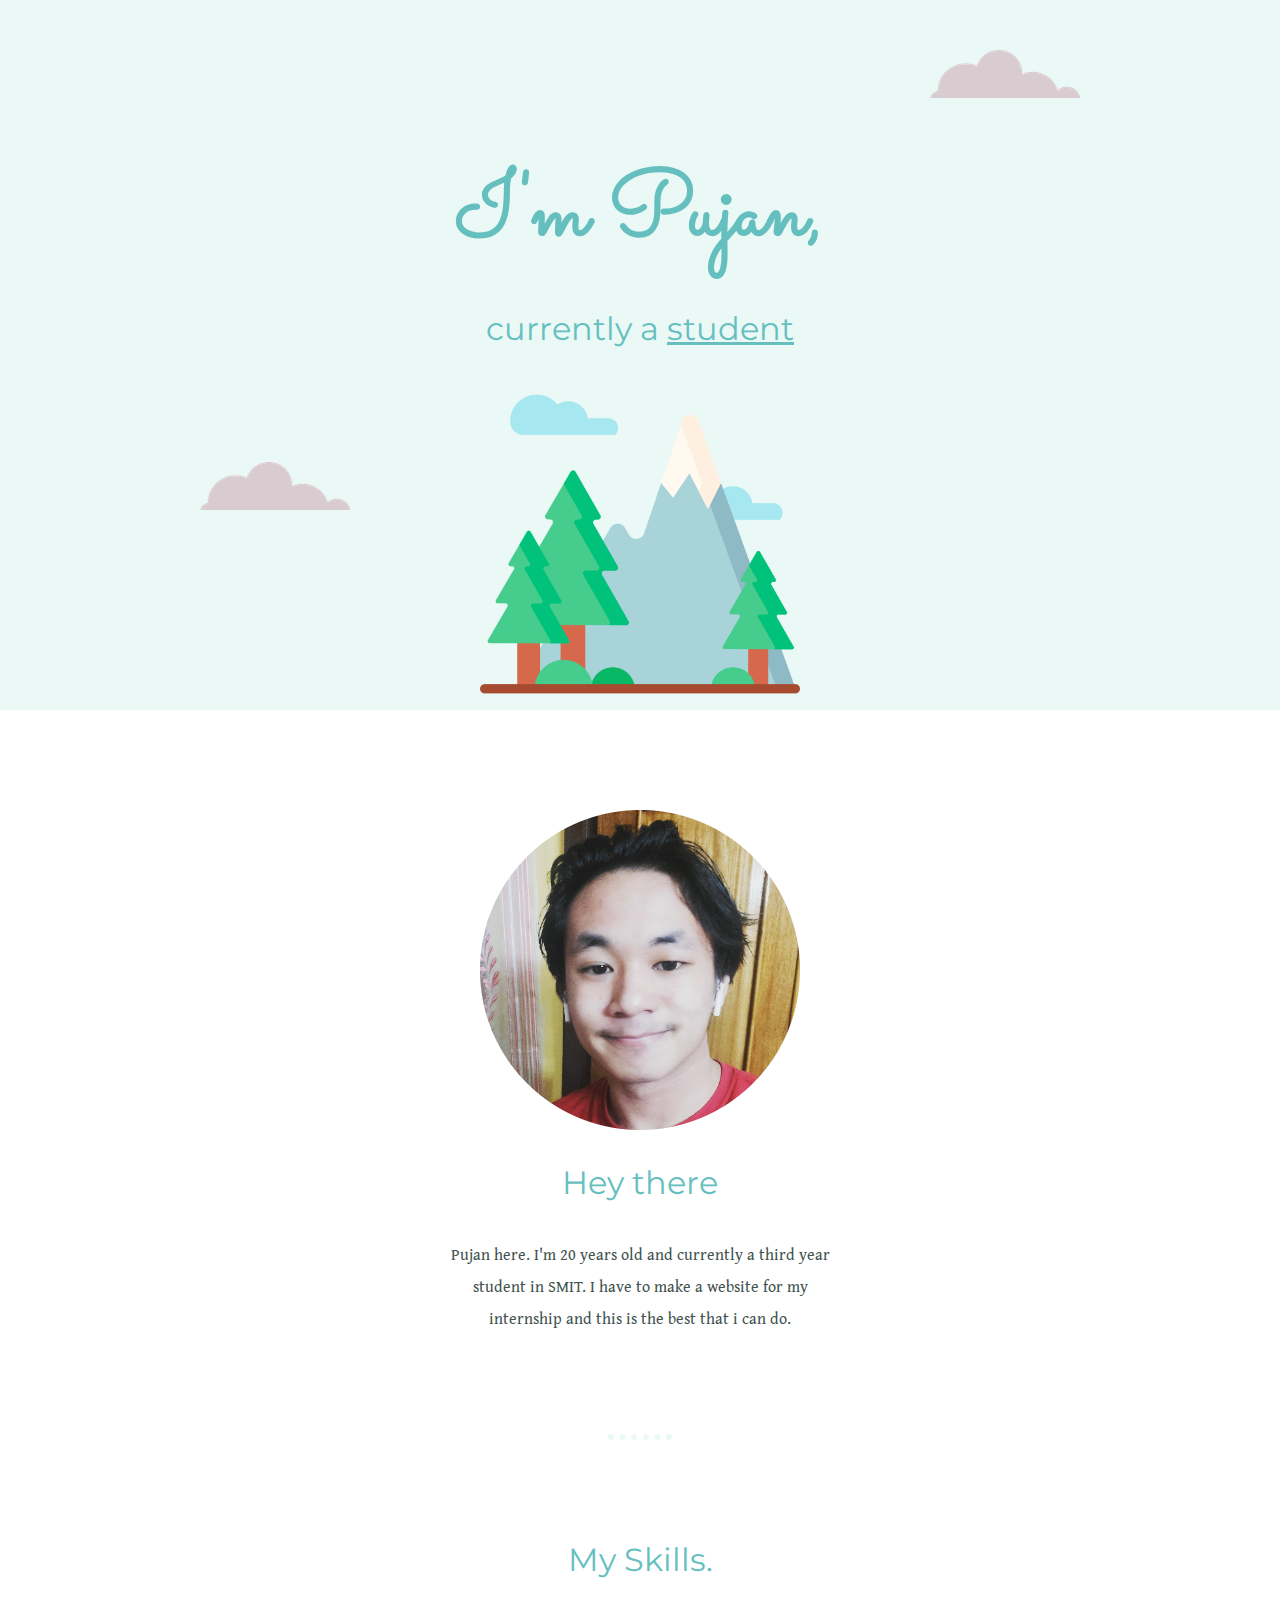
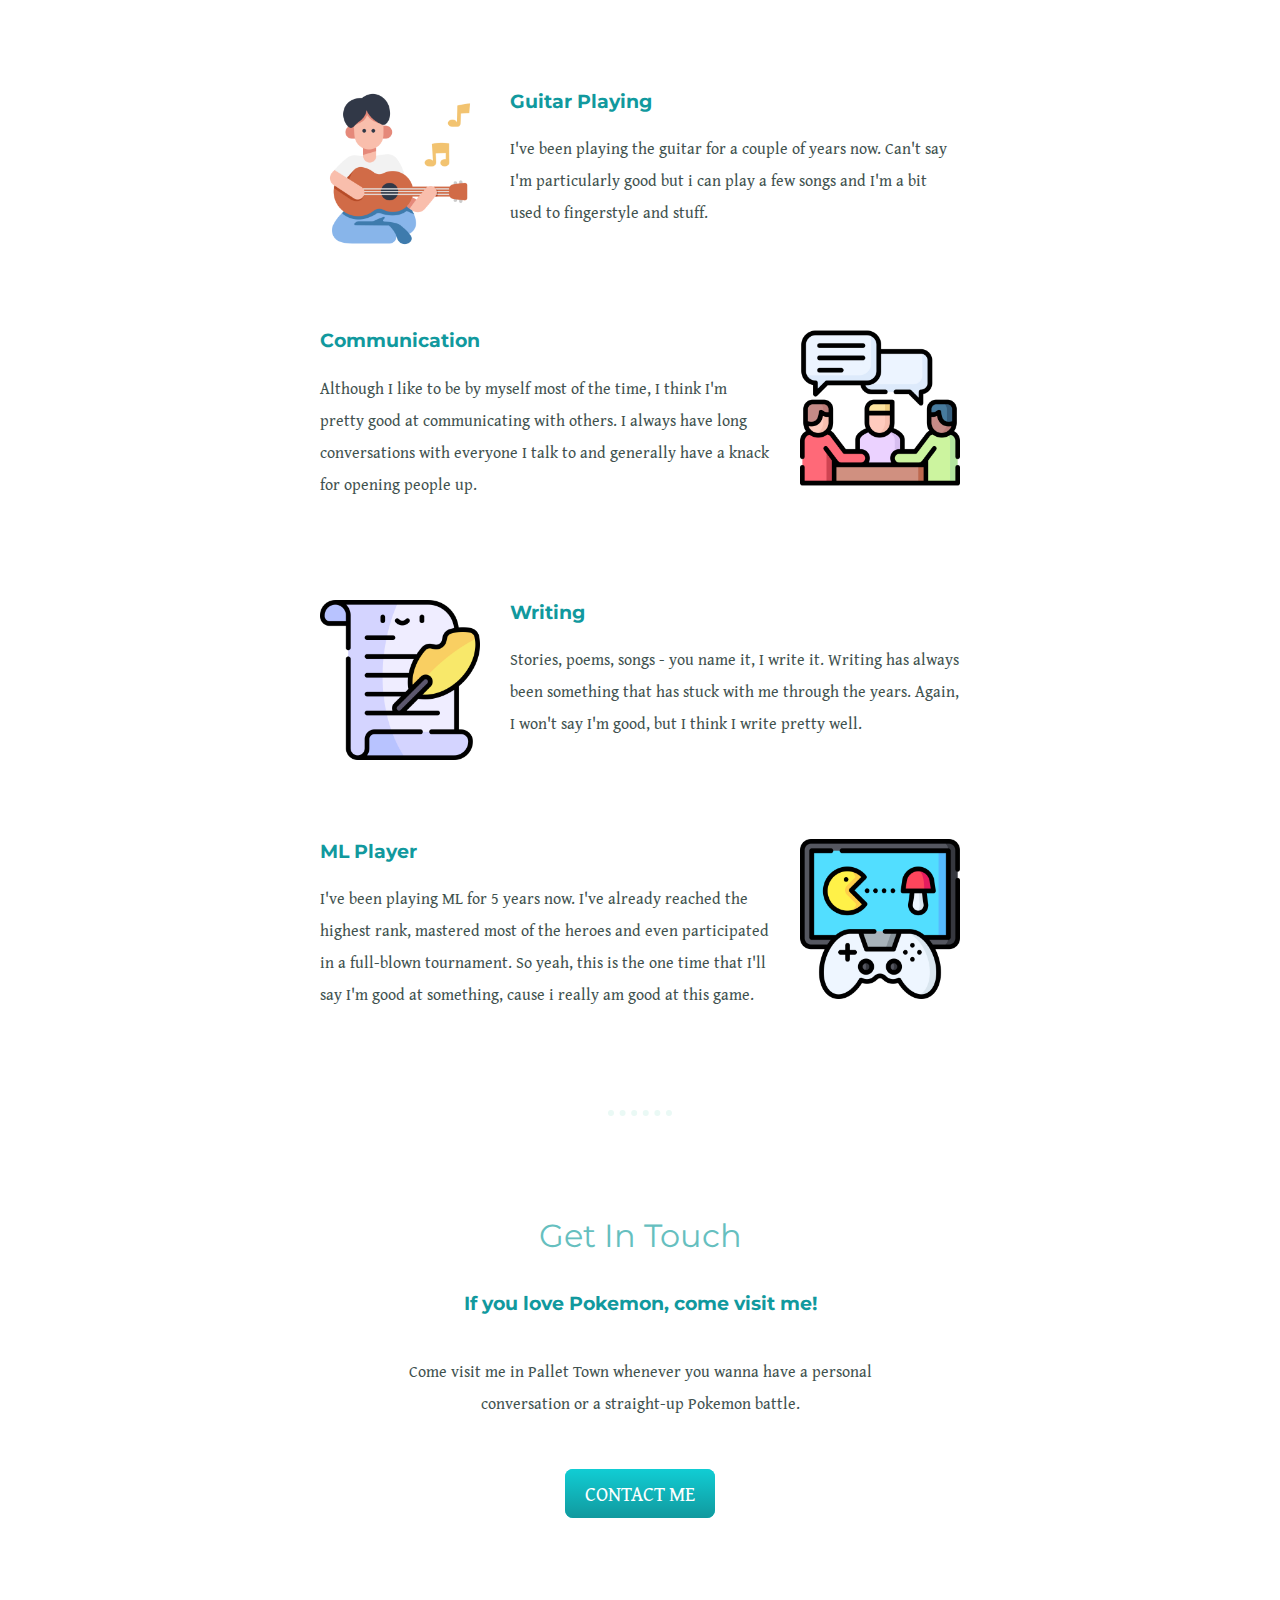
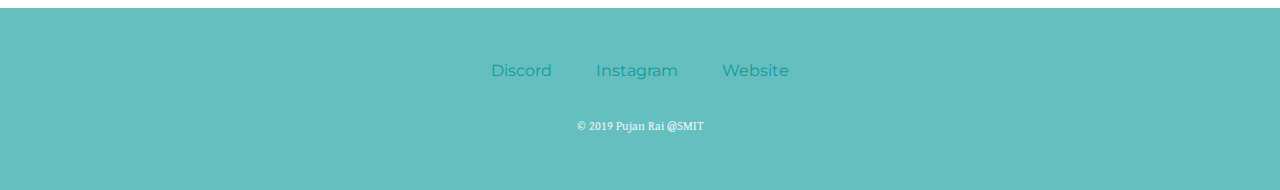
<file: index.html>
<!DOCTYPE html>
<html lang="en" dir="ltr">
  <head>
    <meta charset="utf-8">
    <title>Pujan Rai</title>
    <link rel="stylesheet" href="styles.css">
    <link rel="icon" href="favicon (1).ico">
    <link rel="preconnect" href="https://fonts.googleapis.com">
<link rel="preconnect" href="https://fonts.gstatic.com" crossorigin>
<link href="https://fonts.googleapis.com/css2?family=Gentium+Book+Plus&family=Montserrat&family=Sacramento&display=swap" rel="stylesheet">
  </head>
  <body>
    <div class="top-container">
      <img class="top-cloud" src="cloud.png" alt="cloud-img">
      <h1>I'm Pujan,</h1>
      <h2>currently a <span class="student ">student</span></h2>
      <img class="bottom-cloud" src="cloud.png" alt="cloud-img">
      <img class="forest" src="forest.png" alt="mountain-img">
    </div>
    <div class="middle-container">
      <div class="profile">
        <img src="me.png" alt="my profile picture">
        <h2>Hey there</h2>
        <p class="intro">Pujan here. I'm 20 years old and currently a third year student in SMIT. I have to make a website for my internship and this is the best that i can do.</p>
      </div>
      <hr>
      <div class="skills">
        <h2>My Skills.</h2>
        <div class="skill-row">
          <img class="guitar" src="guitar-playing.png" alt="">
          <h3>Guitar Playing</h3>
          <p>I've been playing the guitar for a couple of years now. Can't say I'm particularly good but i can play a few songs and I'm a bit used to fingerstyle and stuff.</p>
        </div>
        <div class="skill-row">
          <img class="con" src="conversation.png" alt="">
          <h3>Communication</h3>
          <p>Although I like to be by myself most of the time, I think I'm pretty good at communicating with others. I always have long conversations with everyone I talk to and generally have a knack for opening people up.</p>
        </div>
        <div class="skill-row">
          <img class="writing" src="poetry.png" alt="">
          <h3>Writing</h3>
          <p>Stories, poems, songs - you name it, I write it. Writing has always been something that has stuck with me through the years. Again, I won't say I'm good, but I think I write pretty well.</p>
        </div>
        <div class="skill-row">
          <img class="game" src="game-console.png" alt="">
          <h3>ML Player</h3>
          <p>I've been playing ML for 5 years now. I've already reached the highest rank, mastered most of the heroes and even participated in a full-blown tournament. So yeah, this is the one time that I'll say I'm good at something, cause i really am good at this game.</p>
        </div>
      </div>
      <hr />
      <div class="contact-me">
        <h2>Get In Touch</h2>
        <h3>If you love Pokemon, come visit me!</h3>
        <p class="contact-message">Come visit me in Pallet Town whenever you wanna have a personal conversation or a straight-up Pokemon battle.</p>
        <a class="btn" href="mailto:rai20pujan@gmail.com">CONTACT ME</a>
      </div>
    </div>


    <div class="bottom-container">
      <a class="footer-link" href="https://discordapp.com/users/980828685311549494">Discord</a>
      <a class="footer-link" href="https://www.instagram.com/behold_the_ashura/">Instagram</a>
      <a class="footer-link" href="hhttps://smu.edu.in/smit.html/">Website</a>
      <p class="copyright">© 2019 Pujan Rai @SMIT</p>
    </div>
  </body>
</html>
</file>
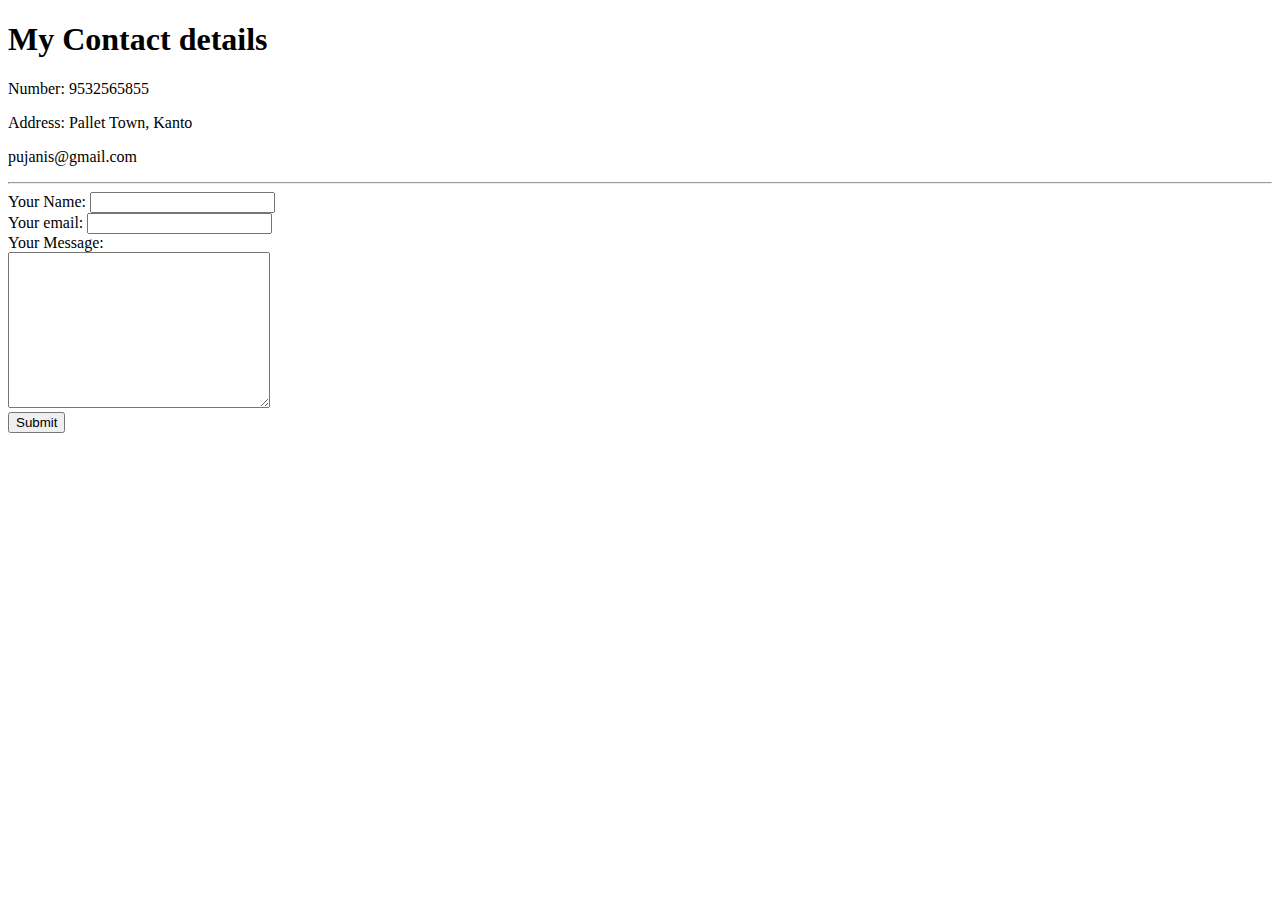
<file: Contacts.html>
<!DOCTYPE html>
<html lang="en" dir="ltr">
  <head>
    <meta charset="utf-8">
    <title>Contact Me</title>
  </head>
  <body>
    <h1>My Contact details</h1>
    <p>Number: 9532565855</p>
    <p>Address: Pallet Town, Kanto</p>
    <p>pujanis@gmail.com</p>
    <hr>
    <form action="mailto:info@rai20pujan@gamil.com" method="post" enctype="text/plain">
      <label>Your Name:</label>
      <input type="text" name="your Name" value=""><br>
      <label>Your email:</label>
      <input type="email" name="your Email" value=""><br>
      <label>Your Message:</label><br>
      <textarea name="your Message" rows="10" cols="30"></textarea><br>
      <input type="submit" name="">
    </form>
  </body>
</html>
</file>
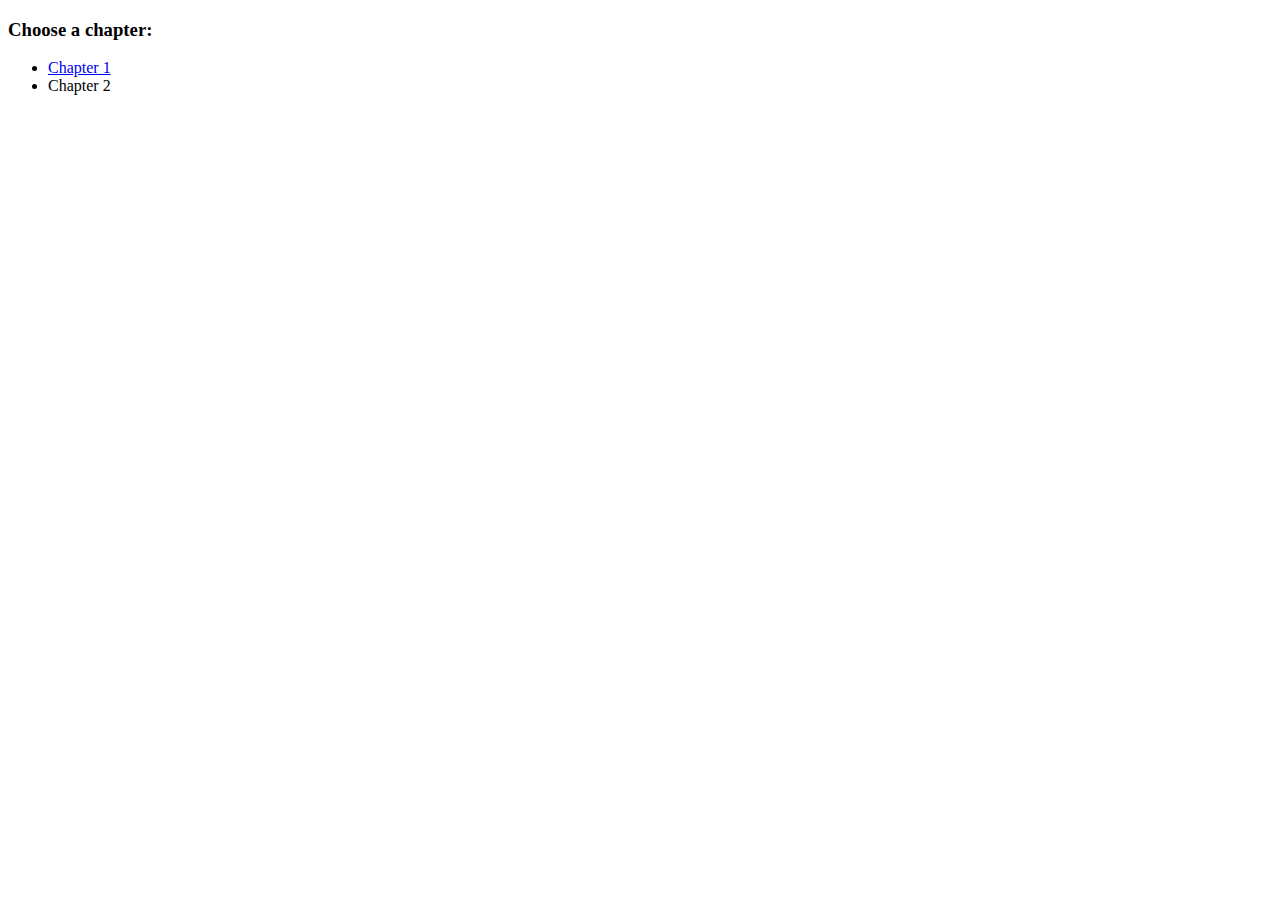
<file: Dawn and Firefly.html>
<!DOCTYPE html>
<html lang="en" dir="ltr">
  <head>
    <meta charset="utf-8">
    <title>Dawn and Firefly</title>
  </head>
  <body>
    <h3>Choose a chapter:</h3>
    <ul>
      <li><a href="Chapter 1.pdf">Chapter 1</a></li>
      <li>Chapter 2</li>
    </ul>
  </body>
</html>
</file>
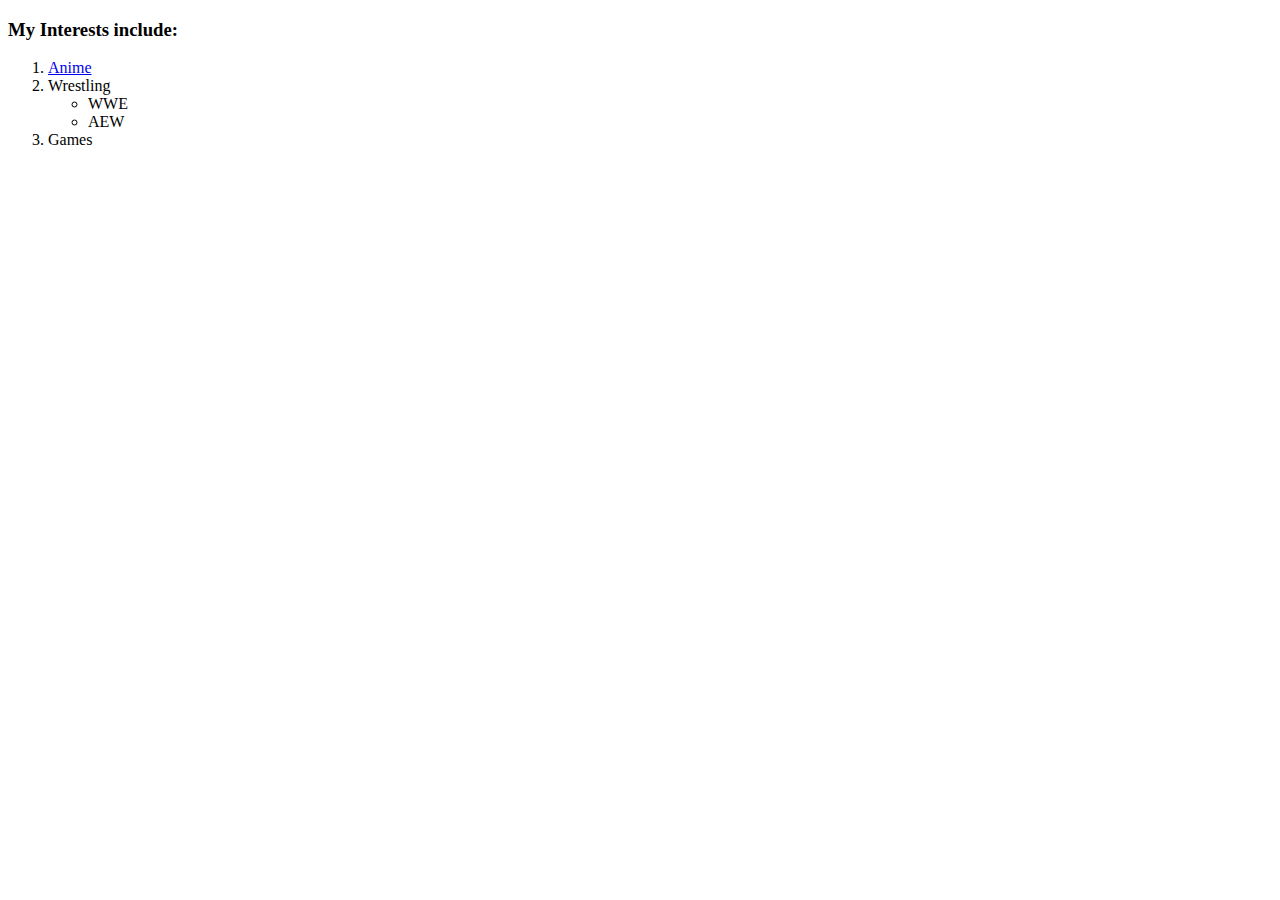
<file: interests.html>
<!DOCTYPE html>
<html lang="en" dir="ltr">
  <head>
    <meta charset="utf-8">
    <title>My Interests</title>
  </head>
  <body>
    <h3>My Interests include:</h3>
    <ol>
      <li><a href="https://myanimelist.net/">Anime</a></li>
      <li>Wrestling</li>
      <ul>
        <li>WWE</li>
        <li>AEW</li>
      </ul>
      <li>Games</li>
    </ol>
  </body>
</html>
</file>
<file: styles.css>
body {
  color: #40514E;
  margin:0;
  text-align:center;
  font-family: 'Gentium Book Plus', serif;
}

h1 {
  color: #66BFBF;
  margin:50px auto 0 auto;
  font-family: 'Sacramento',cursive;
  font-size: 5.625rem;
}

h2{
  font-weight: normal;
  color: #66BFBF;
  font-size: 2rem;
  font-family: 'Montserrat', sans-serif;
  padding-bottom: 10px;
}
.skill-row {
  width:50%;
  margin: 100px auto 100px auto;
  text-align: left;
}

p {
  line-height: 2;
}

h3 {
  color: #11999E;
  font-size: 1.2rem;
   font-family: 'Montserrat', sans-serif;
}
a {
  font-family: 'Montserrat', sans-serif;
  color:#11999E;
  margin:10px 20px;
  text-decoration: none;
}

a:hover {
  color:#EAF6F6;
}

.top-container {
  position: relative;
  padding-top: 100px;
  background-color: #EAF9F5;
}

.middle-container {
  margin: 100px 0;
}

.intro {
  margin:auto;
  width:30%;
}

.bottom-container {
  background-color: #66BFBF;
  padding: 50px 0 20px;
}

.student {
  text-decoration: underline;
}

.forest {
  width:25%;

}

.mypic {
  width:25%;
}

.top-cloud {
  position:absolute;
  right:200px;
  top:50px;
}

.bottom-cloud {
  position: absolute;
  left:200px;
  bottom:200px;
}

.guitar {
  width: 25%;
  float: left;
  margin-right: 30px;
}

.con {
  width: 25%;
  float:right;
  margin-left:30px;
}

.writing {
  width:25%;
  float:left;
  margin-right: 30px;
}

.game {
  width:25%;
  float: right;
  margin-left:30px;
}
hr {
  border-style: dotted none none none;
  border-width:6px;
  width:5%;
  margin: 100px auto;
  border-color: #EAF9F5;
}

.contact-message {
  width:40%;
  margin: 40px auto 60px;
}

.btn {
  background: #11cdd4;
  background-image: -webkit-linear-gradient(top, #11cdd4, #11999e);
  background-image: -moz-linear-gradient(top, #11cdd4, #11999e);
  background-image: -ms-linear-gradient(top, #11cdd4, #11999e);
  background-image: -o-linear-gradient(top, #11cdd4, #11999e);
  background-image: linear-gradient(to bottom, #11cdd4, #11999e);
  -webkit-border-radius: 8;
  -moz-border-radius: 8;
  border-radius: 8px;
  font-family: 'Gentium Book Plus', serif;
  color: #ffffff;
  font-size: 20px;
  padding: 10px 20px 10px 20px;
  text-decoration: none;
}

.btn:hover {
  background: #30e3cb;
  background-image: -webkit-linear-gradient(top, #30e3cb, #2bc4ad);
  background-image: -moz-linear-gradient(top, #30e3cb, #2bc4ad);
  background-image: -ms-linear-gradient(top, #30e3cb, #2bc4ad);
  background-image: -o-linear-gradient(top, #30e3cb, #2bc4ad);
  background-image: linear-gradient(to bottom, #30e3cb, #2bc4ad);
  text-decoration: none;
}

.copyright {
  color:#EAF6F6;
  font-size: 0.75rem;
  padding:20px 0;
}
</file>
